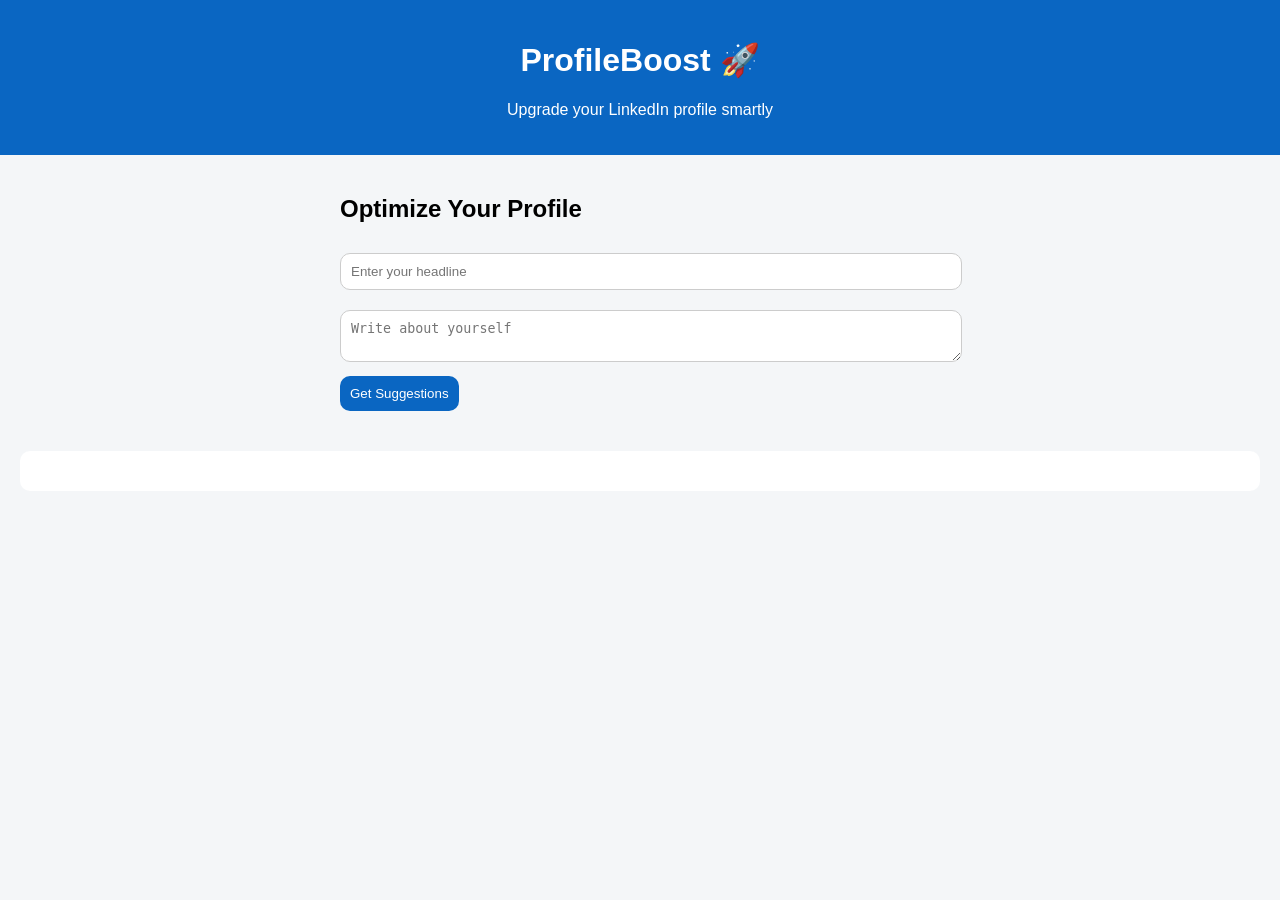
<file: index.html>
<!DOCTYPE html>
<html>
<head>
  <title>ProfileBoost</title>
  <link rel="stylesheet" href="styles.css">
</head>
<body>
<header>
  <h1>ProfileBoost 🚀</h1>
  <p>Upgrade your LinkedIn profile smartly</p>
</header>

<section class="container">
  <h2>Optimize Your Profile</h2>
  <input type="text" id="headline" placeholder="Enter your headline">
  <textarea id="about" placeholder="Write about yourself"></textarea>
  <button onclick="generateTips()">Get Suggestions</button>
</section>

<section id="output"></section>

<script src="script.js"></script>
</body>
</html>
</file>
<file: styles.css>
body {
  font-family: Arial;
  background:#f4f6f8;
  margin:0;
}
header {
  text-align:center;
  padding:20px;
  background:#0a66c2;
  color:white;
}
.container {
  padding:20px;
  max-width:600px;
  margin:auto;
}
input, textarea {
  width:100%;
  padding:10px;
  margin:10px 0;
  border-radius:10px;
  border:1px solid #ccc;
}
button {
  background:#0a66c2;
  color:white;
  padding:10px;
  border:none;
  border-radius:10px;
  cursor:pointer;
}
#output {
  margin:20px;
  padding:20px;
  background:white;
  border-radius:10px;
}
</file>
